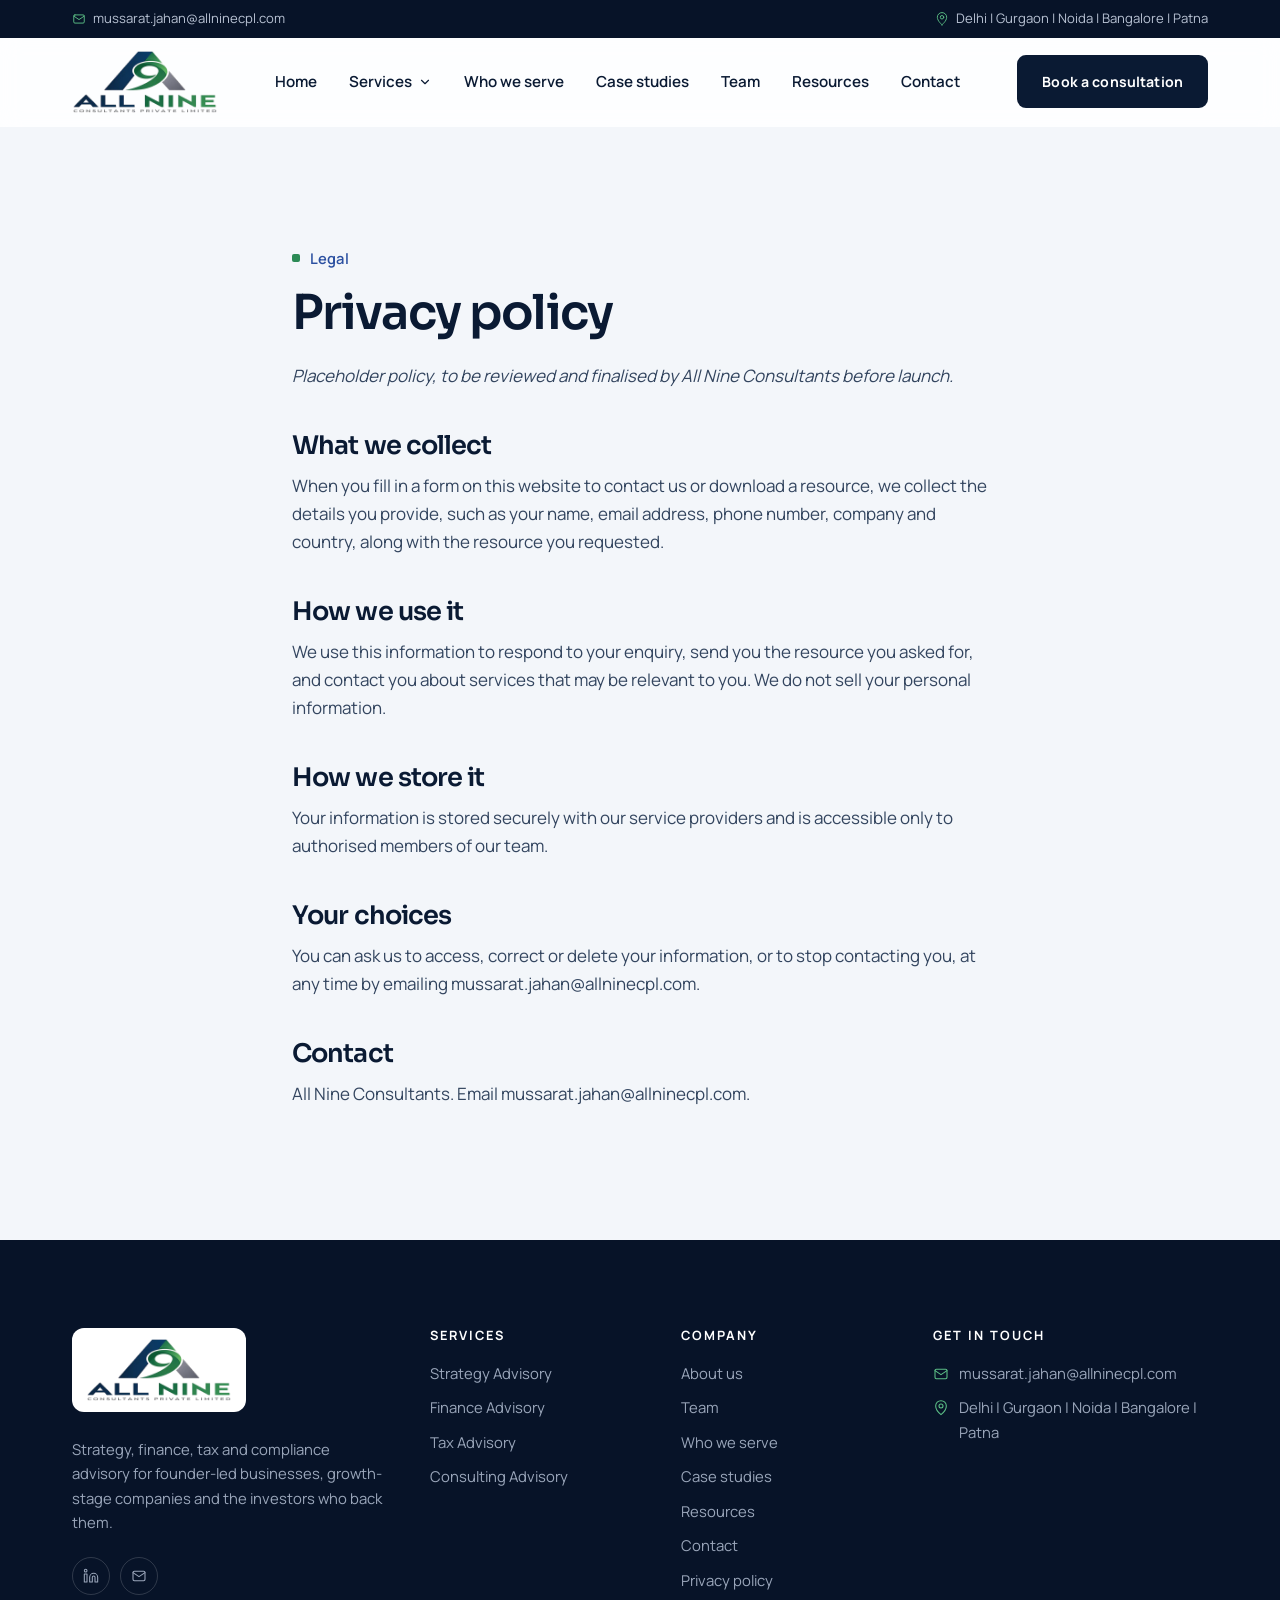
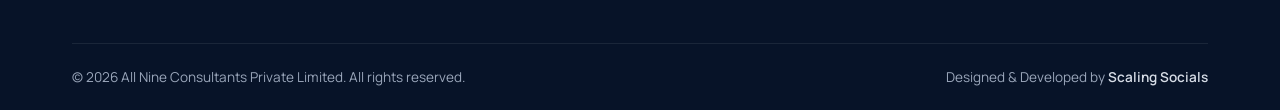
<file: privacy.html>
<!doctype html>
<html lang="en">
<head>
<meta charset="utf-8">
<meta name="viewport" content="width=device-width, initial-scale=1">
<title>Privacy Policy | All Nine Consultants</title>
<meta name="description" content="How All Nine Consultants collects and uses information submitted through this website.">
<meta property="og:title" content="Privacy Policy | All Nine Consultants">
<meta property="og:description" content="How All Nine Consultants collects and uses information submitted through this website.">
<meta property="og:type" content="website">
<meta name="theme-color" content="#0a1a33">
<link rel="icon" href="assets/img/favicon.png" type="image/png">
<link rel="apple-touch-icon" href="assets/img/favicon.png">
<link rel="preconnect" href="https://fonts.googleapis.com">
<link rel="preconnect" href="https://fonts.gstatic.com" crossorigin>
<link href="https://fonts.googleapis.com/css2?family=Sora:wght@300;400;500;600;700&family=Manrope:wght@400;500;600;700&display=swap" rel="stylesheet">
<link rel="stylesheet" href="assets/css/style.css?v=7">
</head>
<body>
<a class="skip-link" href="#main">Skip to content</a>
<div class="topbar">
  <div class="container">
    <div class="topbar__links">
      <a href="mailto:mussarat.jahan@allninecpl.com"><svg viewBox="0 0 24 24" fill="none" stroke="currentColor" stroke-width="1.6" stroke-linecap="round" stroke-linejoin="round" aria-hidden="true"><rect x="3" y="5" width="18" height="14" rx="2"/><path d="m3 7 9 6 9-6"/></svg> mussarat.jahan@allninecpl.com</a>
    </div>
    <div class="topbar__links topbar__right">
      <span><svg viewBox="0 0 24 24" fill="none" stroke="currentColor" stroke-width="1.6" stroke-linecap="round" stroke-linejoin="round" aria-hidden="true"><path d="M12 22s-8-6.5-8-13a8 8 0 0 1 16 0c0 6.5-8 13-8 13z"/><circle cx="12" cy="9" r="3"/></svg> Delhi | Gurgaon | Noida | Bangalore | Patna</span>
    </div>
  </div>
</div>
<header class="site-header">
  <div class="container">
    <nav class="nav" aria-label="Main">
      <a class="brand brand--logo" href="index.html" aria-label="All Nine Consultants home"><img src="assets/img/logo.png" alt="All Nine Consultants Private Limited" width="640" height="280"></a>
      <ul class="nav__menu" id="nav-menu">
        <li><a class="nav__link" href="index.html">Home</a></li>
        <li class="has-dropdown">
          <button class="nav__link" aria-expanded="false" aria-haspopup="true">Services <svg viewBox="0 0 24 24" fill="none" stroke="currentColor" stroke-width="2" stroke-linecap="round" stroke-linejoin="round" aria-hidden="true"><path d="m6 9 6 6 6-6"/></svg></button>
          <ul class="dropdown"><li><a href="strategy.html"><span class="dropdown__icon"><svg viewBox="0 0 24 24" fill="none" stroke="currentColor" stroke-width="1.6" stroke-linecap="round" stroke-linejoin="round" aria-hidden="true"><circle cx="12" cy="12" r="10"/><path d="m16.2 7.8-2.1 6.3-6.3 2.1 2.1-6.3z"/></svg></span><span><strong>Strategy Advisory</strong><small>Growth strategy, transformation, turnaround</small></span></a></li><li><a href="finance.html"><span class="dropdown__icon"><svg viewBox="0 0 24 24" fill="none" stroke="currentColor" stroke-width="1.6" stroke-linecap="round" stroke-linejoin="round" aria-hidden="true"><path d="M3 3v18h18"/><path d="m7 15 4-4 3 3 6-6"/></svg></span><span><strong>Finance Advisory</strong><small>CFO services, valuations, capital raising</small></span></a></li><li><a href="tax.html"><span class="dropdown__icon"><svg viewBox="0 0 24 24" fill="none" stroke="currentColor" stroke-width="1.6" stroke-linecap="round" stroke-linejoin="round" aria-hidden="true"><path d="M4 2v20l3-2 3 2 3-2 3 2 3-2 1 .7V2l-1 .7-3-2-3 2-3-2-3 2-3-2z"/><path d="M8 8h8M8 12h8M8 16h5"/></svg></span><span><strong>Tax Advisory</strong><small>Direct tax, GST, tax structuring</small></span></a></li><li><a href="consulting.html"><span class="dropdown__icon"><svg viewBox="0 0 24 24" fill="none" stroke="currentColor" stroke-width="1.6" stroke-linecap="round" stroke-linejoin="round" aria-hidden="true"><rect x="2" y="7" width="20" height="14" rx="2"/><path d="M16 7V5a2 2 0 0 0-2-2h-4a2 2 0 0 0-2 2v2M2 13h20"/></svg></span><span><strong>Consulting Advisory</strong><small>M&amp;A, due diligence, governance</small></span></a></li></ul>
        </li>
        <li><a class="nav__link" href="who-we-serve.html">Who we serve</a></li>
        <li><a class="nav__link" href="case-studies.html">Case studies</a></li>
        <li><a class="nav__link" href="team.html">Team</a></li>
        <li><a class="nav__link" href="resources.html">Resources</a></li>
        <li><a class="nav__link" href="contact.html">Contact</a></li>
        <li class="mobile-cta"><a class="btn btn--primary btn--block" href="contact.html">Book a consultation <svg viewBox="0 0 24 24" fill="none" stroke="currentColor" stroke-width="2" stroke-linecap="round" stroke-linejoin="round" aria-hidden="true"><path d="M5 12h14M13 5l7 7-7 7"/></svg></a></li>
      </ul>
      <div class="nav__cta">
        <a class="btn btn--dark btn--sm" href="contact.html">Book a consultation</a>
        <button class="nav__toggle" aria-label="Open menu" aria-expanded="false" aria-controls="nav-menu"><svg viewBox="0 0 24 24" fill="none" stroke="currentColor" stroke-width="2" stroke-linecap="round" stroke-linejoin="round" aria-hidden="true"><path d="M3 6h18M3 12h18M3 18h18"/></svg></button>
      </div>
    </nav>
  </div>
</header>
<main id="main">

<section class="section"><div class="container prose">
  <span class="eyebrow">Legal</span>
  <h1 style="font-size:clamp(2rem,4vw,3rem)">Privacy policy</h1>
  <p><em>Placeholder policy, to be reviewed and finalised by All Nine Consultants before launch.</em></p>
  <h2>What we collect</h2>
  <p>When you fill in a form on this website to contact us or download a resource, we collect the details you provide, such as your name, email address, phone number, company and country, along with the resource you requested.</p>
  <h2>How we use it</h2>
  <p>We use this information to respond to your enquiry, send you the resource you asked for, and contact you about services that may be relevant to you. We do not sell your personal information.</p>
  <h2>How we store it</h2>
  <p>Your information is stored securely with our service providers and is accessible only to authorised members of our team.</p>
  <h2>Your choices</h2>
  <p>You can ask us to access, correct or delete your information, or to stop contacting you, at any time by emailing <a href="mailto:mussarat.jahan@allninecpl.com">mussarat.jahan@allninecpl.com</a>.</p>
  <h2>Contact</h2>
  <p>All Nine Consultants. Email <a href="mailto:mussarat.jahan@allninecpl.com">mussarat.jahan@allninecpl.com</a>.</p>
</div></section>
</main>
<footer class="site-footer">
  <div class="container">
    <div class="footer-grid">
      <div>
        <a class="brand-chip" href="index.html" aria-label="All Nine Consultants home"><img src="assets/img/logo.png" alt="All Nine Consultants Private Limited" width="640" height="280" loading="lazy"></a>
        <p style="margin-top:18px">Strategy, finance, tax and compliance advisory for founder-led businesses, growth-stage companies and the investors who back them.</p>
        <div class="social">
          <a href="#" aria-label="LinkedIn"><svg viewBox="0 0 24 24" fill="none" stroke="currentColor" stroke-width="1.6" stroke-linecap="round" stroke-linejoin="round" aria-hidden="true"><path d="M16 8a6 6 0 0 1 6 6v7h-4v-7a2 2 0 0 0-4 0v7h-4v-7a6 6 0 0 1 6-6zM2 9h4v12H2z"/><circle cx="4" cy="4" r="2"/></svg></a>
          <a href="mailto:mussarat.jahan@allninecpl.com" aria-label="Email"><svg viewBox="0 0 24 24" fill="none" stroke="currentColor" stroke-width="1.6" stroke-linecap="round" stroke-linejoin="round" aria-hidden="true"><rect x="3" y="5" width="18" height="14" rx="2"/><path d="m3 7 9 6 9-6"/></svg></a>
        </div>
      </div>
      <div>
        <h4>Services</h4>
        <ul><li><a href="strategy.html">Strategy Advisory</a></li><li><a href="finance.html">Finance Advisory</a></li><li><a href="tax.html">Tax Advisory</a></li><li><a href="consulting.html">Consulting Advisory</a></li></ul>
      </div>
      <div>
        <h4>Company</h4>
        <ul>
          <li><a href="index.html#about">About us</a></li>
          <li><a href="team.html">Team</a></li>
          <li><a href="who-we-serve.html">Who we serve</a></li>
          <li><a href="case-studies.html">Case studies</a></li>
          <li><a href="resources.html">Resources</a></li>
          <li><a href="contact.html">Contact</a></li>
          <li><a href="privacy.html">Privacy policy</a></li>
        </ul>
      </div>
      <div>
        <h4>Get in touch</h4>
        <ul class="footer-contact">
          <li><svg viewBox="0 0 24 24" fill="none" stroke="currentColor" stroke-width="1.6" stroke-linecap="round" stroke-linejoin="round" aria-hidden="true"><rect x="3" y="5" width="18" height="14" rx="2"/><path d="m3 7 9 6 9-6"/></svg> <a href="mailto:mussarat.jahan@allninecpl.com">mussarat.jahan@allninecpl.com</a></li>
          <li><svg viewBox="0 0 24 24" fill="none" stroke="currentColor" stroke-width="1.6" stroke-linecap="round" stroke-linejoin="round" aria-hidden="true"><path d="M12 22s-8-6.5-8-13a8 8 0 0 1 16 0c0 6.5-8 13-8 13z"/><circle cx="12" cy="9" r="3"/></svg> <span>Delhi | Gurgaon | Noida | Bangalore | Patna</span></li>
        </ul>
      </div>
    </div>
    <div class="footer-bottom">
      <span>© <span data-year>2026</span> All Nine Consultants Private Limited. All rights reserved.</span>
      <span>Designed &amp; Developed by <a href="https://scalingsocials.com" target="_blank" rel="noopener">Scaling Socials</a></span>
    </div>
  </div>
</footer>
<div class="modal" id="dl-modal" role="dialog" aria-modal="true" aria-labelledby="dl-heading">
  <div class="modal__backdrop" data-close></div>
  <div class="modal__dialog">
    <button class="modal__close" data-close aria-label="Close"><svg viewBox="0 0 24 24" fill="none" stroke="currentColor" stroke-width="2" stroke-linecap="round" stroke-linejoin="round" aria-hidden="true"><path d="M18 6 6 18M6 6l12 12"/></svg></button>
    <div class="modal__head">
      <div class="dl-callout__icon"><svg viewBox="0 0 24 24" fill="none" stroke="currentColor" stroke-width="1.8" stroke-linecap="round" stroke-linejoin="round" aria-hidden="true"><path d="M12 3v12m0 0-5-5m5 5 5-5M4 21h16"/></svg></div>
      <div><h3 id="dl-heading">Fill the form to get the PDF</h3><p id="dl-title"></p></div>
    </div>
    <div class="modal__body">
      <form id="dl-form" name="pdf-download" method="POST" data-netlify="true" netlify-honeypot="bot-field" novalidate>
        <input type="hidden" name="form-name" value="pdf-download">
        <input type="hidden" name="resource" value="">
        <div class="form-grid">
          <div class="field"><label for="dl-name">Full name <span class="req">*</span></label><input id="dl-name" name="name" autocomplete="name" required><div class="err">Please enter your name.</div></div>
          <div class="field"><label for="dl-email">Work email <span class="req">*</span></label><input id="dl-email" name="email" type="email" autocomplete="email" required><div class="err">Please enter a valid email.</div></div>
          <div class="field"><label for="dl-phone">Phone <span class="req">*</span></label><input id="dl-phone" name="phone" type="tel" autocomplete="tel" placeholder="Include country code" required><div class="err">Please enter a valid phone number.</div></div>
          <div class="field"><label for="dl-company">Company</label><input id="dl-company" name="company" autocomplete="organization"></div>
          <div class="field full"><label for="country-sel">Country</label><select id="country-sel" name="country"><option value="">Select country</option><option>India</option><option>United Arab Emirates</option><option>Saudi Arabia</option><option>Qatar</option><option>Singapore</option><option>United Kingdom</option><option>United States</option><option>Canada</option><option>Australia</option><option>Germany</option><option>Other</option></select></div>
          <div class="field full"><label class="consent"><input type="checkbox" name="consent" required> <span>I agree to be contacted by All Nine Consultants about this guide and related services. See our <a href="privacy.html" target="_blank">privacy policy</a>.</span></label><div class="err">Please accept to continue.</div></div>
          <p class="hp" aria-hidden="true"><label>Leave empty <input name="bot-field" tabindex="-1" autocomplete="off"></label></p>
          <div class="full"><button class="btn btn--primary btn--block" type="submit"><svg viewBox="0 0 24 24" fill="none" stroke="currentColor" stroke-width="2" stroke-linecap="round" stroke-linejoin="round" aria-hidden="true"><path d="M12 3v12m0 0-5-5m5 5 5-5M4 21h16"/></svg> Get the PDF</button></div>
        </div>
        <div class="form-status" role="status"></div>
      </form>
      <div id="dl-success" class="modal__success" hidden>
        <div class="tick"><svg viewBox="0 0 24 24" fill="none" stroke="currentColor" stroke-width="2.4" stroke-linecap="round" stroke-linejoin="round" aria-hidden="true"><path d="M20 6 9 17l-5-5"/></svg></div>
        <h3>Thank you!</h3>
        <p><strong id="dl-success-title"></strong></p>
        <p class="form-note" id="dl-note">Your download should begin automatically.</p>
        <a class="btn btn--dark" id="dl-again" href="#" download><svg viewBox="0 0 24 24" fill="none" stroke="currentColor" stroke-width="2" stroke-linecap="round" stroke-linejoin="round" aria-hidden="true"><path d="M12 3v12m0 0-5-5m5 5 5-5M4 21h16"/></svg> Download again</a>
      </div>
    </div>
  </div>
</div>

<script src="assets/js/config.js?v=7"></script>
<script src="assets/js/resources.js?v=7"></script>
<script src="assets/js/main.js?v=7"></script>
</body>
</html>
</file>
<file: assets/css/style.css>
/* =========================================================
   All Nine Services — main stylesheet
   ========================================================= */
:root {
  --ink: #0a1a33;          /* midnight navy — primary */
  --ink-2: #13284d;
  --ink-soft: #33455f;
  --sapphire: #2a4fa0;     /* corporate blue accent */
  --sapphire-2: #4c74d0;
  --paper: #f3f6fa;        /* cool mist */
  --white: #ffffff;
  --line: #e2e8f0;
  --line-dark: rgba(255,255,255,.12);
  --muted: #5a6779;
  --brass: #2b8a55;        /* brand green (from logo) */
  --brass-2: #5cbf86;
  --brass-soft: #e8f5ee;
  --teal: #1d4b62;
  --ok: #1f7a4d;
  --err: #b4372f;

  --font-display: "Sora", "Segoe UI", system-ui, sans-serif;
  --font-body: "Manrope", system-ui, -apple-system, "Segoe UI", Roboto, Arial, sans-serif;

  --radius: 14px;
  --radius-sm: 8px;
  --shadow: 0 1px 2px rgba(10,26,51,.04), 0 12px 32px rgba(10,26,51,.07);
  --shadow-lg: 0 2px 6px rgba(10,26,51,.06), 0 30px 70px rgba(10,26,51,.16);
  --ease: cubic-bezier(.16,1,.3,1);
  --max: 1200px;
  --gutter: clamp(16px, 4vw, 32px);
}

*, *::before, *::after { box-sizing: border-box; }
[hidden] { display: none !important; }
html { scroll-behavior: smooth; -webkit-text-size-adjust: 100%; }
body {
  margin: 0;
  font-family: var(--font-body);
  font-size: 17px;
  line-height: 1.65;
  color: var(--ink);
  background: var(--paper);
  -webkit-font-smoothing: antialiased;
  overflow-x: hidden;
}
img { max-width: 100%; display: block; }
a { color: inherit; text-decoration: none; }
button { font: inherit; cursor: pointer; }
h1, h2, h3, h4 { font-family: var(--font-display); font-weight: 500; line-height: 1.15; margin: 0 0 .5em; letter-spacing: -.01em; }
h1 { font-size: clamp(2.3rem, 5vw, 4rem); }
h2 { font-size: clamp(1.9rem, 3.6vw, 2.9rem); }
h3 { font-size: clamp(1.25rem, 2vw, 1.5rem); }
p { margin: 0 0 1em; }
.container { width: 100%; max-width: var(--max); margin: 0 auto; padding: 0 var(--gutter); }
.section { padding: clamp(64px, 9vw, 120px) 0; }
.section--tight { padding: clamp(48px, 6vw, 80px) 0; }
.section--white { background: var(--white); }
.section--ink { background: var(--ink); color: #e9edf3; }
.section--ink h2, .section--ink h3 { color: #fff; }
.eyebrow {
  display: inline-flex; align-items: center; gap: 10px;
  font-size: .78rem; font-weight: 700; letter-spacing: .16em; text-transform: uppercase;
  color: var(--brass); margin-bottom: 18px;
}
.eyebrow::before { content: ""; width: 28px; height: 1px; background: currentColor; }
.lead { font-size: 1.15rem; color: var(--muted); max-width: 62ch; }
.section--ink .lead { color: #b8c2d3; }
.section-head { max-width: 760px; margin-bottom: clamp(36px, 5vw, 60px); }
.section-head--center { margin-left: auto; margin-right: auto; text-align: center; }
.section-head--center .eyebrow::after { content: ""; width: 28px; height: 1px; background: currentColor; }
.skip-link { position: absolute; left: -999px; top: 0; background: var(--ink); color: #fff; padding: 10px 16px; z-index: 999; }
.skip-link:focus { left: 8px; top: 8px; }
:focus-visible { outline: 2px solid var(--brass); outline-offset: 3px; }

/* ---------- Buttons ---------- */
.btn {
  display: inline-flex; align-items: center; justify-content: center; gap: 10px;
  padding: 14px 26px; border-radius: 999px; border: 1px solid transparent;
  font-weight: 700; font-size: .95rem; letter-spacing: .01em;
  transition: background .2s, color .2s, border-color .2s, transform .2s, box-shadow .2s;
  white-space: nowrap;
}
.btn svg { width: 18px; height: 18px; flex: none; }
.btn--primary { background: var(--brass); color: #fff; }
.btn--primary:hover { background: #237347; transform: translateY(-1px); box-shadow: 0 8px 20px rgba(43,138,85,.35); }
.btn--dark { background: var(--ink); color: #fff; }
.btn--dark:hover { background: var(--ink-2); transform: translateY(-1px); }
.btn--ghost { border-color: currentColor; color: var(--ink); background: transparent; }
.btn--ghost:hover { background: var(--ink); color: #fff; border-color: var(--ink); }
.section--ink .btn--ghost, .hero .btn--ghost, .page-hero .btn--ghost, .cta-band .btn--ghost { color: #fff; }
.section--ink .btn--ghost:hover, .hero .btn--ghost:hover, .page-hero .btn--ghost:hover, .cta-band .btn--ghost:hover { background: #fff; color: var(--ink); border-color: #fff; }
.btn--sm { padding: 10px 18px; font-size: .88rem; }
.btn--block { width: 100%; }
.link-arrow { display: inline-flex; align-items: center; gap: 8px; font-weight: 700; color: var(--ink); border-bottom: 1px solid var(--brass); padding-bottom: 2px; }
.link-arrow:hover { color: var(--brass); }
.link-arrow svg { width: 16px; height: 16px; transition: transform .2s; }
.link-arrow:hover svg { transform: translateX(4px); }

/* ---------- Topbar & header ---------- */
.topbar { background: var(--ink); color: #b8c2d3; font-size: .82rem; }
.topbar .container { display: flex; justify-content: space-between; align-items: center; gap: 16px; padding-top: 8px; padding-bottom: 8px; }
.topbar a:hover { color: #fff; }
.topbar__links { display: flex; gap: 22px; flex-wrap: wrap; }
.topbar__links span, .topbar__links a { display: inline-flex; align-items: center; gap: 7px; }
.topbar svg { width: 14px; height: 14px; color: var(--brass-2); }

.site-header { position: sticky; top: 0; z-index: 100; background: rgba(247,245,240,.94); backdrop-filter: saturate(1.4) blur(10px); border-bottom: 1px solid transparent; transition: border-color .2s, box-shadow .2s; }
.site-header.is-scrolled { border-bottom-color: var(--line); box-shadow: 0 6px 24px rgba(13,27,46,.06); }
.nav { display: flex; align-items: center; justify-content: space-between; height: 80px; gap: 24px; }
.brand { display: inline-flex; align-items: center; gap: 12px; }
.brand__mark { width: 40px; height: 40px; flex: none; }
.brand__text { display: flex; flex-direction: column; line-height: 1; }
.brand__name { font-family: var(--font-display); font-size: 1.45rem; font-weight: 600; letter-spacing: -.01em; }
.brand__sub { font-size: .62rem; font-weight: 700; letter-spacing: .32em; text-transform: uppercase; color: var(--brass); margin-top: 5px; }
.nav__menu { display: flex; align-items: center; gap: 4px; list-style: none; margin: 0; padding: 0; }
.nav__menu > li { position: relative; }
.nav__link { display: inline-flex; align-items: center; gap: 6px; padding: 10px 14px; font-weight: 600; font-size: .95rem; border-radius: 8px; background: none; border: 0; color: var(--ink); }
.nav__link:hover, .nav__link[aria-current="page"] { color: var(--brass); }
.nav__link svg { width: 14px; height: 14px; transition: transform .2s; }
.dropdown {
  position: absolute; top: calc(100% + 8px); left: -12px; min-width: 320px;
  background: #fff; border: 1px solid var(--line); border-radius: var(--radius); box-shadow: var(--shadow-lg);
  padding: 10px; list-style: none; margin: 0;
  opacity: 0; visibility: hidden; transform: translateY(6px); transition: .2s;
}
.has-dropdown:hover .dropdown, .has-dropdown:focus-within .dropdown, .has-dropdown.is-open .dropdown { opacity: 1; visibility: visible; transform: none; }
.has-dropdown:hover .nav__link svg, .has-dropdown.is-open .nav__link svg { transform: rotate(180deg); }
.dropdown a { display: flex; gap: 14px; padding: 12px; border-radius: 10px; }
.dropdown a:hover { background: var(--paper); }
.dropdown__icon { width: 40px; height: 40px; border-radius: 10px; background: var(--brass-soft); color: var(--brass); display: grid; place-items: center; flex: none; }
.dropdown__icon svg { width: 20px; height: 20px; }
.dropdown strong { display: block; font-size: .95rem; }
.dropdown small { display: block; color: var(--muted); font-size: .8rem; line-height: 1.4; }
.nav__cta { display: flex; align-items: center; gap: 12px; }
.nav__toggle { display: none; width: 44px; height: 44px; border-radius: 10px; border: 1px solid var(--line); background: #fff; align-items: center; justify-content: center; }
.nav__toggle svg { width: 22px; height: 22px; }

/* ---------- Image placeholder wrapper ---------- */
.ph { position: relative; overflow: hidden; background: linear-gradient(135deg, #1f3354 0%, #0d1b2e 55%, #3b3222 100%); border-radius: var(--radius); }
.ph::after { content: attr(data-label); position: absolute; left: 16px; bottom: 14px; font-size: .7rem; letter-spacing: .14em; text-transform: uppercase; color: rgba(255,255,255,.55); z-index: 0; }
.ph img { position: relative; z-index: 1; width: 100%; height: 100%; object-fit: cover; }

/* ---------- Hero (home) ---------- */
.hero { position: relative; background: var(--ink); color: #fff; overflow: hidden; }
.hero::before { content: ""; position: absolute; inset: 0; background: radial-gradient(900px 500px at 85% 20%, rgba(43,138,85,.22), transparent 60%), radial-gradient(700px 400px at 0% 100%, rgba(31,78,90,.5), transparent 60%); }
.hero .container { position: relative; display: grid; grid-template-columns: 1.05fr .95fr; gap: clamp(32px, 5vw, 72px); align-items: center; padding-top: clamp(56px, 8vw, 110px); padding-bottom: clamp(56px, 8vw, 110px); }
.hero h1 { color: #fff; }
.hero h1 em { font-style: italic; color: var(--brass-2); font-weight: 400; }
.hero p.lead { color: #c3cbd8; }
.hero__actions { display: flex; gap: 14px; flex-wrap: wrap; margin-top: 32px; }
.hero__media { position: relative; }
.hero__media .ph { aspect-ratio: 4/5; border-radius: 20px; }
.hero__badge {
  position: absolute; left: -28px; bottom: 36px; z-index: 2; background: #fff; color: var(--ink);
  border-radius: 14px; padding: 18px 20px; box-shadow: var(--shadow-lg); display: flex; gap: 14px; align-items: center; max-width: 280px;
}
.hero__badge .dot-grid { width: 42px; height: 42px; flex: none; }
.hero__badge strong { display: block; font-size: .95rem; line-height: 1.3; }
.hero__badge small { color: var(--muted); font-size: .8rem; }
.hero__points { display: flex; flex-wrap: wrap; gap: 10px 26px; margin-top: 40px; padding-top: 28px; border-top: 1px solid var(--line-dark); list-style: none; padding-left: 0; }
.hero__points li { display: inline-flex; align-items: center; gap: 8px; font-size: .9rem; color: #c3cbd8; }
.hero__points svg { width: 16px; height: 16px; color: var(--brass-2); }

/* ---------- Page hero (inner pages) ---------- */
.page-hero { position: relative; background: var(--ink); color: #fff; overflow: hidden; }
.page-hero__bg { position: absolute; inset: 0; border-radius: 0; }
.page-hero__bg img { opacity: .28; }
.page-hero::after { content: ""; position: absolute; inset: 0; background: linear-gradient(90deg, rgba(13,27,46,.96) 0%, rgba(13,27,46,.8) 50%, rgba(13,27,46,.55) 100%); }
.page-hero .container { position: relative; z-index: 2; padding-top: clamp(64px, 9vw, 120px); padding-bottom: clamp(64px, 9vw, 120px); }
.page-hero h1 { color: #fff; max-width: 18ch; }
.page-hero .lead { color: #c3cbd8; }
.page-hero .hero__actions { margin-top: 28px; }
.crumbs { display: flex; gap: 8px; font-size: .85rem; color: #9aa6ba; margin-bottom: 22px; flex-wrap: wrap; }
.crumbs a:hover { color: #fff; }

/* ---------- Strip ---------- */
.strip { background: var(--white); border-bottom: 1px solid var(--line); }
.strip .container { display: grid; grid-template-columns: repeat(4, 1fr); }
.strip__item { padding: 30px 24px; border-left: 1px solid var(--line); }
.strip__item:first-child { border-left: 0; padding-left: 0; }
.strip__item strong { display: block; font-family: var(--font-display); font-size: 1.25rem; font-weight: 500; margin-bottom: 4px; }
.strip__item span { color: var(--muted); font-size: .9rem; }

/* ---------- Service cards ---------- */
.services-grid { display: grid; grid-template-columns: repeat(3, 1fr); gap: 24px; }
.service-card { background: #fff; border: 1px solid var(--line); border-radius: 18px; overflow: hidden; display: flex; flex-direction: column; transition: transform .25s, box-shadow .25s; }
.service-card:hover { transform: translateY(-4px); box-shadow: var(--shadow-lg); }
.service-card .ph { aspect-ratio: 16/10; border-radius: 0; }
.service-card__body { padding: 28px; display: flex; flex-direction: column; flex: 1; }
.service-card__num { font-family: var(--font-display); color: var(--brass); font-size: .95rem; margin-bottom: 8px; }
.service-card ul { list-style: none; padding: 0; margin: 4px 0 24px; display: grid; gap: 8px; }
.service-card li { display: flex; gap: 10px; font-size: .93rem; color: var(--ink-soft); }
.service-card li svg { width: 16px; height: 16px; color: var(--brass); flex: none; margin-top: 5px; }
.service-card .link-arrow { margin-top: auto; align-self: flex-start; }

/* ---------- Split / About ---------- */
.split { display: grid; grid-template-columns: 1fr 1fr; gap: clamp(32px, 6vw, 88px); align-items: center; }
.split--reverse > :first-child { order: 2; }
.split .ph { aspect-ratio: 5/4; }
.pillars { display: grid; grid-template-columns: 1fr 1fr; gap: 22px 28px; margin-top: 30px; }
.pillar h4 { font-family: var(--font-body); font-size: 1rem; font-weight: 700; margin-bottom: 4px; display: flex; gap: 10px; align-items: center; }
.pillar h4 svg { width: 20px; height: 20px; color: var(--brass); }
.pillar p { color: var(--muted); font-size: .93rem; margin: 0; }

/* ---------- Process ---------- */
.process { display: grid; grid-template-columns: repeat(4, 1fr); gap: 0; counter-reset: step; border-top: 1px solid var(--line-dark); }
.process__step { padding: 32px 28px 8px 0; position: relative; }
.process__step + .process__step { padding-left: 28px; border-left: 1px solid var(--line-dark); }
.process__step::before { counter-increment: step; content: "0" counter(step); font-family: var(--font-display); font-size: 2.6rem; color: var(--brass-2); display: block; margin-bottom: 14px; line-height: 1; }
.process__step h3 { font-size: 1.25rem; }
.process__step p { color: #b8c2d3; font-size: .95rem; }
.section--white .process, .section .process--light { border-top-color: var(--line); }
.process--light .process__step + .process__step { border-left-color: var(--line); }
.process--light .process__step p { color: var(--muted); }
.process--light .process__step::before { color: var(--brass); }

/* ---------- Industries ---------- */
.chips { display: flex; flex-wrap: wrap; gap: 12px; }
.chip { display: inline-flex; align-items: center; gap: 10px; padding: 12px 18px; background: #fff; border: 1px solid var(--line); border-radius: 999px; font-weight: 600; font-size: .93rem; }
.chip svg { width: 18px; height: 18px; color: var(--brass); }

/* ---------- Global band ---------- */
.global { display: grid; grid-template-columns: 1.1fr .9fr; gap: clamp(32px, 6vw, 80px); align-items: center; }
.global .ph { aspect-ratio: 4/3; }
.feature-list { list-style: none; padding: 0; margin: 26px 0 0; display: grid; gap: 18px; }
.feature-list li { display: grid; grid-template-columns: 44px 1fr; gap: 16px; }
.feature-list .ic { width: 44px; height: 44px; border-radius: 12px; display: grid; place-items: center; background: rgba(43,138,85,.15); color: var(--brass-2); }
.section--white .feature-list .ic, .section .feature-list--light .ic { background: var(--brass-soft); color: var(--brass); }
.feature-list .ic svg { width: 22px; height: 22px; }
.feature-list strong { display: block; margin-bottom: 2px; }
.feature-list p { margin: 0; font-size: .93rem; color: #b8c2d3; }
.feature-list--light p { color: var(--muted); }

/* ---------- Resources ---------- */
.resources-grid { display: grid; grid-template-columns: repeat(3, 1fr); gap: 24px; }
.res-card { background: #fff; border: 1px solid var(--line); border-radius: 16px; display: flex; flex-direction: column; overflow: hidden; transition: transform .25s, box-shadow .25s; }
.res-card:hover { transform: translateY(-3px); box-shadow: var(--shadow); }
.res-card__cover { position: relative; aspect-ratio: 16/9; background: var(--ink); color: #fff; padding: 22px; display: flex; flex-direction: column; justify-content: space-between; overflow: hidden; }
.res-card__cover::before { content: ""; position: absolute; right: -40px; top: -40px; width: 180px; height: 180px; border-radius: 50%; border: 1px solid rgba(92,191,134,.35); box-shadow: 0 0 0 30px rgba(92,191,134,.06), 0 0 0 60px rgba(92,191,134,.04); }
.res-card__cover[data-cat="Tax"] { background: linear-gradient(135deg, #1f4e5a, #0d1b2e); }
.res-card__cover[data-cat="Consulting"] { background: linear-gradient(135deg, #16294a, #0d1b2e); }
.res-card__cover[data-cat="Strategy & Finance"] { background: linear-gradient(135deg, #3b3222, #0d1b2e); }
.res-card__tag { align-self: flex-start; font-size: .7rem; letter-spacing: .14em; text-transform: uppercase; font-weight: 700; padding: 6px 10px; border: 1px solid rgba(255,255,255,.3); border-radius: 999px; position: relative; }
.res-card__pdf { display: inline-flex; align-items: center; gap: 8px; font-size: .8rem; color: #c3cbd8; position: relative; }
.res-card__pdf svg { width: 26px; height: 26px; color: var(--brass-2); }
.res-card__body { padding: 24px; display: flex; flex-direction: column; flex: 1; }
.res-card__body h3 { font-size: 1.2rem; }
.res-card__body p { color: var(--muted); font-size: .93rem; }
.res-card__body .btn { margin-top: auto; align-self: flex-start; }
.res-filters { display: flex; gap: 10px; flex-wrap: wrap; margin-bottom: 30px; }
.res-filter { padding: 10px 18px; border-radius: 999px; border: 1px solid var(--line); background: #fff; font-weight: 600; font-size: .9rem; color: var(--ink); }
.res-filter.is-active { background: var(--ink); color: #fff; border-color: var(--ink); }
.res-empty { padding: 40px; text-align: center; color: var(--muted); border: 1px dashed var(--line); border-radius: 16px; background: #fff; grid-column: 1 / -1; }
.skeleton { background: linear-gradient(90deg, #eee 25%, #f6f6f6 50%, #eee 75%); background-size: 200% 100%; animation: sk 1.2s infinite; border-radius: 16px; min-height: 340px; }
@keyframes sk { to { background-position: -200% 0; } }

/* ---------- Service detail ---------- */
.subservices { display: grid; grid-template-columns: repeat(2, 1fr); gap: 20px; }
.subservice { background: #fff; border: 1px solid var(--line); border-radius: 16px; padding: 30px; transition: border-color .2s, box-shadow .2s; }
.subservice:hover { border-color: var(--brass); box-shadow: var(--shadow); }
.subservice__icon { width: 52px; height: 52px; border-radius: 14px; background: var(--brass-soft); color: var(--brass); display: grid; place-items: center; margin-bottom: 18px; }
.subservice__icon svg { width: 26px; height: 26px; }
.subservice p { color: var(--muted); font-size: .95rem; }
.subservice ul { margin: 0; padding: 0; list-style: none; display: grid; gap: 7px; }
.subservice li { font-size: .9rem; display: flex; gap: 10px; color: var(--ink-soft); }
.subservice li::before { content: ""; width: 6px; height: 6px; border-radius: 50%; background: var(--brass); margin-top: 10px; flex: none; }
.who-grid { display: grid; grid-template-columns: repeat(3, 1fr); gap: 20px; }
.who { padding: 26px; border-radius: 14px; background: var(--paper); border: 1px solid var(--line); }
.who strong { display: block; font-size: 1.05rem; margin-bottom: 6px; }
.who p { margin: 0; color: var(--muted); font-size: .93rem; }
.outcomes { display: grid; grid-template-columns: repeat(3, 1fr); gap: 0; border: 1px solid var(--line-dark); border-radius: 18px; overflow: hidden; }
.outcome { padding: 32px; border-left: 1px solid var(--line-dark); }
.outcome:first-child { border-left: 0; }
.outcome strong { font-family: var(--font-display); font-size: 1.5rem; font-weight: 500; color: var(--brass-2); display: block; margin-bottom: 8px; }
.outcome p { margin: 0; color: #b8c2d3; font-size: .95rem; }

/* FAQ */
.faq { max-width: 860px; margin: 0 auto; border-top: 1px solid var(--line); }
.faq details { border-bottom: 1px solid var(--line); }
.faq summary { list-style: none; cursor: pointer; padding: 24px 44px 24px 0; font-weight: 700; font-size: 1.08rem; position: relative; }
.faq summary::-webkit-details-marker { display: none; }
.faq summary::after { content: "+"; position: absolute; right: 4px; top: 50%; transform: translateY(-50%); font-size: 1.6rem; font-weight: 300; color: var(--brass); transition: transform .2s; }
.faq details[open] summary::after { transform: translateY(-50%) rotate(45deg); }
.faq details p { color: var(--muted); padding-bottom: 22px; margin: 0; max-width: 72ch; }

/* ---------- CTA band ---------- */
.cta-band { background: var(--ink); color: #fff; border-radius: 24px; padding: clamp(36px, 6vw, 72px); display: grid; grid-template-columns: 1.4fr auto; gap: 32px; align-items: center; position: relative; overflow: hidden; }
.cta-band::before { content: ""; position: absolute; right: -120px; bottom: -160px; width: 420px; height: 420px; border-radius: 50%; border: 1px solid rgba(92,191,134,.3); box-shadow: 0 0 0 50px rgba(92,191,134,.05), 0 0 0 100px rgba(92,191,134,.03); }
.cta-band h2 { color: #fff; margin-bottom: .3em; }
.cta-band p { color: #b8c2d3; margin: 0; max-width: 56ch; }
.cta-band__actions { display: flex; gap: 12px; flex-wrap: wrap; position: relative; }

/* ---------- Download callout ---------- */
.dl-callout { display: grid; grid-template-columns: auto 1fr auto; gap: 24px; align-items: center; background: var(--brass-soft); border: 1px solid #cfe6d8; border-radius: 18px; padding: 28px 32px; }
.dl-callout__icon { width: 60px; height: 60px; border-radius: 14px; background: var(--brass); color: #fff; display: grid; place-items: center; }
.dl-callout__icon svg { width: 28px; height: 28px; }
.dl-callout h3 { margin-bottom: 4px; font-size: 1.3rem; }
.dl-callout p { margin: 0; color: var(--ink-soft); font-size: .95rem; }

/* ---------- Forms ---------- */
.form-grid { display: grid; grid-template-columns: 1fr 1fr; gap: 16px 18px; }
.form-grid .full { grid-column: 1 / -1; }
.field label { display: block; font-size: .85rem; font-weight: 700; margin-bottom: 7px; }
.field label .req { color: var(--brass); }
.field input, .field select, .field textarea {
  width: 100%; padding: 13px 15px; border: 1px solid #d6d1c4; border-radius: 10px; background: #fff;
  font: inherit; font-size: .97rem; color: var(--ink); transition: border-color .2s, box-shadow .2s;
}
.field textarea { min-height: 130px; resize: vertical; }
.field input:focus, .field select:focus, .field textarea:focus { outline: none; border-color: var(--brass); box-shadow: 0 0 0 3px rgba(43,138,85,.18); }
.field.has-error input, .field.has-error select, .field.has-error textarea { border-color: var(--err); }
.field .err { display: none; color: var(--err); font-size: .8rem; margin-top: 5px; }
.field.has-error .err { display: block; }
.field label.consent, .consent { font-weight: 500; display: flex; gap: 10px; align-items: flex-start; font-size: .83rem; color: var(--muted); line-height: 1.5; }
.consent input { margin-top: 4px; accent-color: var(--brass); width: 16px; height: 16px; flex: none; }
.consent a { text-decoration: underline; }
.form-note { font-size: .8rem; color: var(--muted); margin-top: 12px; }
.form-status { margin-top: 14px; padding: 12px 14px; border-radius: 10px; font-size: .9rem; display: none; }
.form-status.is-ok { display: block; background: #e6f3ec; color: var(--ok); }
.form-status.is-err { display: block; background: #f8e7e5; color: var(--err); }
.hp { position: absolute; left: -9999px; width: 1px; height: 1px; overflow: hidden; }

/* Contact page */
.contact-wrap { display: grid; grid-template-columns: .85fr 1.15fr; gap: clamp(28px, 5vw, 64px); align-items: start; }
.contact-card { background: var(--ink); color: #dfe5ee; border-radius: 20px; padding: clamp(28px, 4vw, 44px); position: sticky; top: 110px; }
.contact-card h3 { color: #fff; }
.contact-card ul { list-style: none; padding: 0; margin: 26px 0; display: grid; gap: 22px; }
.contact-card li { display: grid; grid-template-columns: 44px 1fr; gap: 14px; }
.contact-card .ic { width: 44px; height: 44px; border-radius: 12px; display: grid; place-items: center; background: rgba(43,138,85,.16); color: var(--brass-2); }
.contact-card .ic svg { width: 20px; height: 20px; }
.contact-card small { display: block; color: #8e9bb0; font-size: .78rem; text-transform: uppercase; letter-spacing: .1em; margin-bottom: 2px; }
.contact-card a:hover { color: #fff; }
.form-card { background: #fff; border: 1px solid var(--line); border-radius: 20px; padding: clamp(24px, 4vw, 44px); box-shadow: var(--shadow); }
.map { border-radius: 20px; overflow: hidden; border: 1px solid var(--line); height: 380px; background: #e9e5db; }
.map iframe { width: 100%; height: 100%; border: 0; display: block; }

/* ---------- Modal ---------- */
.modal { position: fixed; inset: 0; z-index: 1000; display: none; align-items: center; justify-content: center; padding: 16px; }
.modal.is-open { display: flex; }
.modal__backdrop { position: absolute; inset: 0; background: rgba(13,27,46,.62); backdrop-filter: blur(4px); animation: fade .2s; }
.modal__dialog { position: relative; background: #fff; border-radius: 20px; width: 100%; max-width: 620px; max-height: calc(100vh - 32px); overflow: auto; box-shadow: var(--shadow-lg); animation: pop .25s; }
.modal__head { padding: 28px 30px 0; display: flex; gap: 16px; align-items: flex-start; }
.modal__head .dl-callout__icon { width: 52px; height: 52px; flex: none; }
.modal__head h3 { margin: 0 0 4px; font-size: 1.4rem; }
.modal__head p { margin: 0; color: var(--muted); font-size: .92rem; }
.modal__body { padding: 22px 30px 30px; }
.modal__close { position: absolute; top: 14px; right: 14px; width: 38px; height: 38px; border-radius: 50%; border: 0; background: var(--paper); display: grid; place-items: center; }
.modal__close svg { width: 18px; height: 18px; }
.modal__success { text-align: center; padding: 10px 0 4px; }
.modal__success .tick { width: 64px; height: 64px; border-radius: 50%; background: #e6f3ec; color: var(--ok); display: grid; place-items: center; margin: 0 auto 16px; }
.modal__success .tick svg { width: 30px; height: 30px; }
@keyframes fade { from { opacity: 0; } }
@keyframes pop { from { opacity: 0; transform: translateY(12px) scale(.98); } }
body.modal-open { overflow: hidden; }

/* ---------- Footer ---------- */
.site-footer { background: #0a1525; color: #9aa6ba; font-size: .93rem; }
.footer-grid { display: grid; grid-template-columns: 1.5fr 1fr 1fr 1.3fr; gap: 40px; padding: clamp(56px, 7vw, 88px) 0 48px; }
.site-footer .brand__name { color: #fff; }
.site-footer p { max-width: 36ch; }
.site-footer h4 { font-family: var(--font-body); color: #fff; font-size: .8rem; font-weight: 700; letter-spacing: .16em; text-transform: uppercase; margin-bottom: 18px; }
.site-footer ul { list-style: none; padding: 0; margin: 0; display: grid; gap: 10px; }
.site-footer a:hover { color: #fff; }
.footer-contact li { display: flex; gap: 10px; }
.footer-contact svg { width: 16px; height: 16px; color: var(--brass-2); flex: none; margin-top: 5px; }
.social { display: flex; gap: 10px; margin-top: 22px; }
.social a { width: 38px; height: 38px; border-radius: 50%; border: 1px solid rgba(255,255,255,.16); display: grid; place-items: center; }
.social a:hover { background: var(--brass); border-color: var(--brass); }
.social svg { width: 16px; height: 16px; }
.footer-bottom { border-top: 1px solid rgba(255,255,255,.08); padding: 22px 0; display: flex; justify-content: space-between; gap: 16px; flex-wrap: wrap; font-size: .85rem; }
.footer-bottom a { color: #d6dce6; font-weight: 600; }
.footer-bottom a:hover { color: var(--brass-2); }

/* ---------- Reveal ---------- */
.reveal { opacity: 0; transform: translateY(18px); transition: opacity .7s ease, transform .7s ease; }
.reveal.is-in { opacity: 1; transform: none; }
@media (prefers-reduced-motion: reduce) { .reveal { opacity: 1; transform: none; transition: none; } html { scroll-behavior: auto; } }

/* ---------- Legal ---------- */
.prose { max-width: 760px; }
.prose h2 { font-size: 1.6rem; margin-top: 1.6em; }
.prose p, .prose li { color: var(--ink-soft); }

/* ---------- Responsive ---------- */
@media (max-width: 1080px) {
  .services-grid, .resources-grid { grid-template-columns: repeat(2, 1fr); }
  .footer-grid { grid-template-columns: 1fr 1fr; }
  .process { grid-template-columns: 1fr 1fr; }
  .process__step:nth-child(3) { padding-left: 0; border-left: 0; }
  .who-grid { grid-template-columns: 1fr 1fr; }
}
@media (max-width: 920px) {
  .nav__toggle { display: inline-flex; }
  .nav__cta .btn { display: none; }
  .nav__menu {
    position: fixed; inset: 80px 0 auto 0; flex-direction: column; align-items: stretch; gap: 0;
    background: var(--paper); border-bottom: 1px solid var(--line); padding: 10px var(--gutter) 24px;
    max-height: calc(100vh - 80px); overflow: auto; box-shadow: var(--shadow-lg);
    transform: translateY(-10px); opacity: 0; visibility: hidden; transition: .2s;
  }
  .nav.is-open .nav__menu { transform: none; opacity: 1; visibility: visible; }
  .nav__menu > li { border-bottom: 1px solid var(--line); }
  .nav__link { width: 100%; justify-content: space-between; padding: 16px 4px; font-size: 1.05rem; }
  .dropdown { position: static; opacity: 1; visibility: visible; transform: none; box-shadow: none; border: 0; min-width: 0; padding: 0 0 12px; display: none; background: transparent; }
  .has-dropdown.is-open .dropdown { display: block; }
  .has-dropdown:hover .dropdown { opacity: 1; }
  .nav__menu .mobile-cta { display: block; border: 0; padding-top: 18px; }
  .hero .container, .split, .global, .contact-wrap { grid-template-columns: 1fr; }
  .split--reverse > :first-child { order: 0; }
  .hero__media { max-width: 520px; }
  .hero__media .ph { aspect-ratio: 4/3; }
  .hero__badge { left: 16px; bottom: -22px; }
  .strip .container { grid-template-columns: 1fr 1fr; }
  .strip__item:nth-child(3) { border-left: 0; padding-left: 0; }
  .strip__item { border-top: 1px solid var(--line); }
  .strip__item:nth-child(-n+2) { border-top: 0; }
  .outcomes { grid-template-columns: 1fr; }
  .outcome { border-left: 0; border-top: 1px solid var(--line-dark); }
  .outcome:first-child { border-top: 0; }
  .cta-band { grid-template-columns: 1fr; }
  .contact-card { position: static; }
  .dl-callout { grid-template-columns: auto 1fr; }
  .dl-callout .btn { grid-column: 1 / -1; justify-self: start; }
}
@media (min-width: 921px) { .nav__menu .mobile-cta { display: none; } }
@media (max-width: 640px) {
  body { font-size: 16px; }
  .topbar .container { justify-content: center; }
  .topbar__right { display: none; }
  .services-grid, .resources-grid, .subservices, .who-grid, .pillars, .form-grid { grid-template-columns: 1fr; }
  .footer-grid { grid-template-columns: 1fr; gap: 32px; }
  .process { grid-template-columns: 1fr; }
  .process__step, .process__step + .process__step { padding: 26px 0 6px; border-left: 0; border-top: 1px solid var(--line-dark); }
  .process--light .process__step { border-top-color: var(--line); }
  .process__step:first-child { border-top: 0; }
  .strip .container { grid-template-columns: 1fr; }
  .strip__item, .strip__item:nth-child(3) { border-left: 0; padding: 20px 0; border-top: 1px solid var(--line); }
  .strip__item:nth-child(2) { border-top: 1px solid var(--line); }
  .strip__item:first-child { border-top: 0; }
  .hero__actions .btn { flex: 1 1 100%; }
  .brand__name { font-size: 1.25rem; }
  .modal__head, .modal__body { padding-left: 20px; padding-right: 20px; }
  .dl-callout { grid-template-columns: 1fr; padding: 24px; }
}


/* =========================================================
   v2 — premium corporate layer (type, colour, motion)
   ========================================================= */
body { color: #1b2a40; }
h1, h2, h3, h4 { font-weight: 600; letter-spacing: -.035em; color: var(--ink); }
h1 { font-size: clamp(2.4rem, 5.2vw, 4.3rem); line-height: 1.04; font-weight: 600; }
h2 { font-size: clamp(1.9rem, 3.4vw, 2.85rem); line-height: 1.1; }
h3 { font-size: clamp(1.15rem, 1.6vw, 1.35rem); letter-spacing: -.02em; line-height: 1.25; }
.lead { font-size: 1.12rem; line-height: 1.7; }
.section--ink { background: var(--ink); }

/* eyebrow: sentence case, quiet gold marker */
.eyebrow { text-transform: none; letter-spacing: .01em; font-size: .92rem; font-weight: 600; color: var(--sapphire); gap: 10px; }
.eyebrow::before { width: 8px; height: 8px; border-radius: 2px; background: var(--brass); }
.section-head--center .eyebrow::after { display: none; }
.section--ink .eyebrow, .hero .eyebrow, .page-hero .eyebrow, .cta-band .eyebrow { color: var(--brass-2); }

/* brand */
.brand__name { font-family: var(--font-display); font-weight: 600; letter-spacing: -.03em; }
.brand__sub { letter-spacing: .3em; color: var(--brass); }

/* buttons */
.btn { border-radius: 10px; padding: 14px 24px; font-weight: 700; position: relative; overflow: hidden; transition: background .35s var(--ease), color .35s var(--ease), border-color .35s var(--ease), transform .35s var(--ease), box-shadow .35s var(--ease); }
.btn svg { transition: transform .35s var(--ease); }
.btn:hover svg { transform: translateX(4px); }
.btn--primary { background: var(--brass); color: #fff; }
.btn--primary:hover { background: var(--brass-2); box-shadow: 0 10px 26px rgba(43,138,85,.35); }
.btn--dark { background: var(--ink); }
.btn--dark:hover { background: var(--sapphire); box-shadow: 0 10px 26px rgba(42,79,160,.3); }
.btn--sm { border-radius: 9px; }
.link-arrow { border-bottom: 0; background: linear-gradient(var(--brass), var(--brass)) 0 100% / 100% 1px no-repeat; transition: background-size .4s var(--ease), color .3s; }
.link-arrow:hover { color: var(--sapphire); background-size: 0 1px; background-position: 100% 100%; }

/* header */
.site-header { background: rgba(255,255,255,.86); transition: background .3s, box-shadow .3s, border-color .3s; }
.nav { transition: height .35s var(--ease); }
.site-header.is-scrolled .nav { height: 68px; }
.nav__link { position: relative; }
.nav__menu > li > a.nav__link::after { content: ""; position: absolute; left: 14px; right: 14px; bottom: 4px; height: 2px; border-radius: 2px; background: var(--brass); transform: scaleX(0); transform-origin: right; transition: transform .4s var(--ease); }
.nav__menu > li > a.nav__link:hover::after, .nav__menu > li > a.nav__link[aria-current="page"]::after { transform: scaleX(1); transform-origin: left; }
.nav__link:hover, .nav__link[aria-current="page"] { color: var(--ink); }
.dropdown { border-radius: 14px; }
.dropdown__icon { background: #eaf0fb; color: var(--sapphire); }
.topbar { background: #071328; }

/* ---------- Hero ---------- */
.hero { background: radial-gradient(1200px 600px at 100% 0%, #18346a 0%, rgba(24,52,106,0) 60%), linear-gradient(180deg, #0a1a33, #081529); }
.hero::before {
  background-image: linear-gradient(rgba(255,255,255,.045) 1px, transparent 1px), linear-gradient(90deg, rgba(255,255,255,.045) 1px, transparent 1px);
  background-size: 64px 64px;
  -webkit-mask-image: radial-gradient(900px 500px at 70% 30%, #000 20%, transparent 75%);
          mask-image: radial-gradient(900px 500px at 70% 30%, #000 20%, transparent 75%);
}
.hero::after { content: ""; position: absolute; width: 520px; height: 520px; right: -120px; top: -160px; border-radius: 50%; background: radial-gradient(circle, rgba(76,116,208,.35), transparent 65%); animation: glow 14s ease-in-out infinite alternate; pointer-events: none; }
@keyframes glow { to { transform: translate(-160px, 120px) scale(1.15); } }
.hero h1 { color: #fff; }
.hero__title .line { display: block; overflow: hidden; padding-bottom: .06em; }
.hero__title .line > span { display: inline-block; transform: translateY(105%); animation: lineUp 1.1s var(--ease) forwards; }
.hero__title .line:nth-child(1) > span { animation-delay: .15s; }
.hero__title .line:nth-child(2) > span { animation-delay: .27s; }
.hero__title .line:nth-child(3) > span { animation-delay: .39s; }
.hero__title .line:nth-child(4) > span { animation-delay: .51s; color: var(--brass-2); }
.hero__title { font-size: clamp(2.3rem, 4.3vw, 3.6rem); line-height: 1.06; }
@keyframes lineUp { to { transform: none; } }
.hero-in { opacity: 0; transform: translateY(16px); animation: fadeUp .9s var(--ease) forwards; animation-delay: var(--d, 0s); }
@keyframes fadeUp { to { opacity: 1; transform: none; } }
.hero__media .ph { border-radius: 18px; clip-path: inset(100% 0 0 0 round 18px); animation: unveil 1.4s var(--ease) .35s forwards; box-shadow: 0 40px 80px rgba(0,0,0,.35); }
.hero__media .ph img { transform: scale(1.18); animation: settle 2.2s var(--ease) .35s forwards; }
@keyframes unveil { to { clip-path: inset(0 0 0 0 round 18px); } }
@keyframes settle { to { transform: scale(1.02); } }
.hero__badge { opacity: 0; transform: translateY(20px); animation: fadeUp .9s var(--ease) 1.25s forwards; border-radius: 14px; }
.hero__points li { color: #b9c4d6; }

/* signature: the nine-dot matrix */
.nine { position: absolute; z-index: 0; top: -44px; right: -44px; display: grid; grid-template-columns: repeat(3, 14px); gap: 18px; }
.nine span { width: 14px; height: 14px; border-radius: 50%; background: rgba(255,255,255,.16); animation: dot 4.5s ease-in-out infinite; animation-delay: calc(var(--i) * .18s + 1.4s); }
.nine span:last-child { background: var(--brass-2); animation-name: dotGold; }
@keyframes dot { 0%, 100% { background: rgba(255,255,255,.16); transform: scale(1); } 12% { background: rgba(255,255,255,.85); transform: scale(1.25); } 30% { background: rgba(255,255,255,.16); transform: scale(1); } }
@keyframes dotGold { 0%, 100% { transform: scale(1); box-shadow: 0 0 0 0 rgba(92,191,134,.0); } 12% { transform: scale(1.35); box-shadow: 0 0 0 10px rgba(92,191,134,.18); } 30% { transform: scale(1); } }
.hero__media .ph, .hero__badge { position: relative; z-index: 1; }
.hero__badge { position: absolute; z-index: 2; }

/* page hero (inner) */
.page-hero::after { background: linear-gradient(100deg, rgba(10,26,51,.97) 0%, rgba(10,26,51,.86) 45%, rgba(19,40,77,.6) 100%); }
.page-hero h1 { color: #fff; }
.page-hero .container > * { opacity: 0; transform: translateY(18px); animation: fadeUp 1s var(--ease) forwards; }
.page-hero .container > *:nth-child(2) { animation-delay: .08s; }
.page-hero .container > *:nth-child(3) { animation-delay: .16s; }
.page-hero .container > *:nth-child(4) { animation-delay: .26s; }
.page-hero .container > *:nth-child(5) { animation-delay: .36s; }
.page-hero__bg img { opacity: .4; animation: kenburns 18s ease-out forwards; }
@keyframes kenburns { from { transform: scale(1.12); } to { transform: scale(1); } }

/* strip */
.strip__item strong { font-family: var(--font-display); font-weight: 600; letter-spacing: -.02em; font-size: 1.12rem; }

/* cards */
.service-card { border-radius: 16px; border-color: var(--line); transition: transform .5s var(--ease), box-shadow .5s var(--ease), border-color .5s; }
.service-card:hover { transform: translateY(-6px); border-color: #cfd9ea; }
.service-card .ph img { transition: transform 1.2s var(--ease); }
.service-card:hover .ph img { transform: scale(1.06); }
.service-card h3 { font-size: 1.4rem; }
.service-card li svg { color: var(--sapphire); }
.subservice { border-radius: 16px; position: relative; overflow: hidden; transition: border-color .4s, box-shadow .5s var(--ease), transform .5s var(--ease); }
.subservice::before { content: ""; position: absolute; left: 0; top: 0; height: 3px; width: 100%; background: linear-gradient(90deg, var(--sapphire), var(--brass)); transform: scaleX(0); transform-origin: left; transition: transform .6s var(--ease); }
.subservice:hover { border-color: #cfd9ea; transform: translateY(-4px); }
.subservice:hover::before { transform: scaleX(1); }
.subservice__icon, .feature-list--light .ic, .section .feature-list--light .ic { background: #eaf0fb; color: var(--sapphire); }
.subservice li::before { background: var(--sapphire); }
.pillar h4 svg { color: var(--sapphire); }
.chip svg { color: var(--sapphire); }
.who { background: #f7f9fc; }

/* process: line draws as you scroll */
.process { position: relative; border-top-color: transparent; }
.process::before { content: ""; position: absolute; left: 0; top: -1px; height: 2px; width: 100%; background: linear-gradient(90deg, var(--brass-2), var(--sapphire-2)); transform: scaleX(var(--p, 0)); transform-origin: left; }
.process::after { content: ""; position: absolute; left: 0; top: -1px; height: 1px; width: 100%; background: var(--line-dark); z-index: -1; }
.process__step::before { font-family: var(--font-display); font-weight: 300; color: var(--brass-2); letter-spacing: -.04em; }
.process__step h3 { color: #fff; }

/* outcomes */
.outcome strong { font-family: var(--font-display); font-weight: 600; letter-spacing: -.03em; font-size: 1.35rem; color: #fff; }
.outcomes { background: linear-gradient(180deg, rgba(255,255,255,.03), rgba(255,255,255,0)); }

/* marquee */
.marquee { overflow: hidden; -webkit-mask-image: linear-gradient(90deg, transparent, #000 10%, #000 90%, transparent); mask-image: linear-gradient(90deg, transparent, #000 10%, #000 90%, transparent); }
.marquee__track { display: flex; gap: 14px; width: max-content; animation: marquee 40s linear infinite; }
.marquee:hover .marquee__track { animation-play-state: paused; }
@keyframes marquee { to { transform: translateX(calc(-50% - 7px)); } }
.chip { white-space: nowrap; padding: 14px 22px; background: #fff; }

/* resources */
.res-card { border-radius: 16px; transition: transform .5s var(--ease), box-shadow .5s var(--ease); }
.res-card:hover { transform: translateY(-5px); box-shadow: var(--shadow-lg); }
.res-card__cover { background: linear-gradient(140deg, #13284d, #0a1a33); }
.res-card__cover[data-cat="Tax"] { background: linear-gradient(140deg, #1d4b62, #0a1a33); }
.res-card__cover[data-cat="Consulting"] { background: linear-gradient(140deg, #2a4fa0, #0a1a33); }
.res-card__cover[data-cat="Strategy & Finance"] { background: linear-gradient(140deg, #4a3d22, #0a1a33); }
.res-card__cover::before { transition: transform 1s var(--ease); }
.res-card:hover .res-card__cover::before { transform: scale(1.25) rotate(8deg); }
.res-filter { border-radius: 9px; transition: all .3s var(--ease); }
.res-filter.is-active { background: var(--ink); }

/* cta, callouts */
.cta-band { background: radial-gradient(800px 400px at 100% 100%, #1d3a75, transparent 60%), var(--ink); border-radius: 20px; }
.cta-band h2 { color: #fff; }
.dl-callout { background: linear-gradient(100deg, #e8f5ee, #eef3fb); border-color: #d6e9dd; border-radius: 16px; }
.dl-callout__icon { background: var(--ink); color: var(--brass-2); }
.faq summary { font-family: var(--font-display); font-weight: 500; letter-spacing: -.015em; }
.faq summary::after { color: var(--sapphire); }
.contact-card { background: radial-gradient(500px 300px at 100% 0%, #1d3a75, transparent 60%), var(--ink); }
.contact-card h3 { color: #fff; }
.field input:focus, .field select:focus, .field textarea:focus { border-color: var(--sapphire); box-shadow: 0 0 0 3px rgba(42,79,160,.15); }
.field input, .field select, .field textarea { border-color: #d5dde8; }
.site-footer { background: #071328; }
.modal__dialog { border-radius: 18px; }

/* scroll reveal with stagger */
.reveal { opacity: 0; transform: translateY(28px); transition: opacity 1s var(--ease), transform 1s var(--ease); transition-delay: var(--stagger, 0s); }
.reveal.is-in { opacity: 1; transform: none; }

@media (max-width: 920px) {
  .nine { right: 8px; top: -26px; grid-template-columns: repeat(3, 10px); gap: 12px; }
  .nine span { width: 10px; height: 10px; }
  .site-header.is-scrolled .nav { height: 80px; }
}
@media (prefers-reduced-motion: reduce) {
  *, *::before, *::after { animation-duration: .001s !important; animation-delay: 0s !important; animation-iteration-count: 1 !important; transition-duration: .001s !important; }
  .marquee__track { animation: none !important; flex-wrap: wrap; width: auto; justify-content: center; }
  .marquee { -webkit-mask-image: none; mask-image: none; }
  .process::before { transform: none; }
}

/* =========================================================
   v3 — components for client content
   ========================================================= */
/* who we serve cards */
.aud-grid { display: grid; grid-template-columns: repeat(6, 1fr); gap: 20px; }
.aud { grid-column: span 2; background: #fff; border: 1px solid var(--line); border-radius: 16px; padding: 28px; display: flex; flex-direction: column; transition: transform .5s var(--ease), box-shadow .5s var(--ease), border-color .4s; }
.aud:nth-child(4), .aud:nth-child(5) { grid-column: span 3; }
.aud:hover { transform: translateY(-5px); box-shadow: var(--shadow-lg); border-color: #cfd9ea; }
.aud__icon { width: 48px; height: 48px; border-radius: 12px; display: grid; place-items: center; background: #eaf0fb; color: var(--sapphire); margin-bottom: 18px; flex: none; }
.aud__icon svg { width: 24px; height: 24px; }
.aud__icon--lg { width: 60px; height: 60px; border-radius: 16px; margin: 0; }
.aud__icon--lg svg { width: 28px; height: 28px; }
.aud p { color: var(--muted); font-size: .95rem; }
.aud__more { margin-top: auto; display: inline-flex; gap: 8px; align-items: center; font-weight: 700; font-size: .9rem; color: var(--ink); }
.aud__more svg { width: 16px; height: 16px; transition: transform .35s var(--ease); }
.aud:hover .aud__more { color: var(--sapphire); }
.aud:hover .aud__more svg { transform: translateX(4px); }

/* case band + stats */
.case-band { background: radial-gradient(900px 500px at 0% 100%, #16336b, transparent 60%), var(--ink); }
.case-band__head { display: grid; grid-template-columns: 1.2fr 1fr; gap: 48px; align-items: end; margin-bottom: 48px; }
.case-band__head h2 { margin: 0; }
.case-band__head .lead { margin: 0; }
.stats-row { display: grid; grid-template-columns: repeat(4, 1fr); border-top: 1px solid var(--line-dark); }
.stat-big { padding: 28px 24px 4px 0; }
.stat-big + .stat-big { padding-left: 24px; border-left: 1px solid var(--line-dark); }
.stat-big strong { display: block; font-family: var(--font-display); font-weight: 500; font-size: clamp(2rem, 3.6vw, 3rem); letter-spacing: -.04em; color: var(--brass-2); line-height: 1.1; }
.stat-big span { color: #b9c4d6; font-size: .95rem; }

/* engagement models */
.models { display: grid; grid-template-columns: repeat(3, 1fr); gap: 20px; }
.model { position: relative; padding: 30px; border-radius: 16px; background: linear-gradient(180deg, #fff, #f7f9fc); border: 1px solid var(--line); overflow: hidden; }
.model__n { font-family: var(--font-display); font-weight: 300; font-size: 3.4rem; line-height: 1; letter-spacing: -.05em; color: #dfe6f2; position: absolute; right: 22px; top: 16px; }
.model h3 { margin-top: 36px; }
.model p { color: var(--muted); margin: 0; font-size: .95rem; }
.section--white .model { background: linear-gradient(180deg, #f7f9fc, #fff); }

/* leader */
.leader { display: flex; align-items: center; gap: 14px; margin-top: 30px; padding-top: 24px; border-top: 1px solid var(--line); }
.leader__mono { width: 52px; height: 52px; border-radius: 50%; display: grid; place-items: center; background: var(--ink); color: var(--brass-2); font-family: var(--font-display); font-weight: 600; letter-spacing: -.02em; }
.leader strong { display: block; font-family: var(--font-display); font-weight: 600; letter-spacing: -.02em; }
.leader span { color: var(--muted); font-size: .9rem; }

/* startup lifecycle stages */
.stages { display: grid; grid-template-columns: 300px 1fr; gap: 28px; align-items: start; }
.stage-tabs { display: grid; gap: 6px; position: relative; }
.stage-tab { display: flex; align-items: center; gap: 14px; text-align: left; padding: 14px 16px; border-radius: 12px; border: 1px solid transparent; background: transparent; color: var(--muted); font-weight: 600; font-size: .98rem; transition: background .35s var(--ease), color .35s, border-color .35s; }
.stage-tab span { font-family: var(--font-display); font-size: .85rem; color: #9aa7bb; width: 26px; }
.stage-tab:hover { color: var(--ink); background: #f3f6fa; }
.stage-tab.is-active { background: var(--ink); color: #fff; }
.stage-tab.is-active span { color: var(--brass-2); }
.stage-panels { background: #f7f9fc; border: 1px solid var(--line); border-radius: 18px; padding: clamp(24px, 3.5vw, 40px); min-height: 100%; }
.stage-panel.is-active { animation: panelIn .6s var(--ease); }
@keyframes panelIn { from { opacity: 0; transform: translateY(10px); } }
.stage-outcome { font-family: var(--font-display); font-size: clamp(1.4rem, 2.4vw, 1.9rem); font-weight: 500; letter-spacing: -.03em; line-height: 1.2; color: var(--ink); margin-bottom: 26px; }
.stage-cols { display: grid; grid-template-columns: 1fr 1fr; gap: 24px; }
.stage-cols h4 { font-family: var(--font-body); font-size: .95rem; font-weight: 700; display: flex; gap: 10px; align-items: center; margin-bottom: 8px; }
.stage-cols h4 svg { width: 20px; height: 20px; color: var(--sapphire); }
.stage-cols p { color: var(--ink-soft); margin: 0; }
.stage-note { margin-top: 28px; font-family: var(--font-display); font-weight: 500; letter-spacing: -.02em; font-size: 1.15rem; color: var(--sapphire); }

/* who we serve page */
.jump { position: sticky; top: 68px; z-index: 50; background: rgba(255,255,255,.92); backdrop-filter: blur(8px); border-bottom: 1px solid var(--line); }
.jump .container { display: flex; gap: 6px; overflow-x: auto; padding-top: 10px; padding-bottom: 10px; scrollbar-width: none; }
.jump a { white-space: nowrap; padding: 8px 14px; border-radius: 8px; font-weight: 600; font-size: .88rem; color: var(--muted); }
.jump a:hover { background: #eef2f8; color: var(--ink); }
[id] { scroll-margin-top: 140px; }
.aud-head { display: flex; gap: 22px; align-items: flex-start; margin-bottom: 40px; max-width: 860px; }
.aud-head h2 { margin-bottom: 10px; }
.aud-head .lead { margin: 0; }
.tiles { display: grid; gap: 18px; }
.tiles--3 { grid-template-columns: repeat(3, 1fr); }
.tiles--2 { grid-template-columns: repeat(2, 1fr); }
.tile { background: #fff; border: 1px solid var(--line); border-radius: 14px; padding: 26px; transition: border-color .4s, transform .5s var(--ease); }
.section--white .tile { background: #f7f9fc; }
.tile:hover { border-color: #cfd9ea; transform: translateY(-3px); }
.tile h3 { font-size: 1.1rem; margin-bottom: 8px; }
.tile p { color: var(--muted); font-size: .94rem; margin: 0; }
.tile p strong { color: var(--ink); }
.ticks { list-style: none; padding: 0; margin: 6px 0 0; display: grid; gap: 9px; }
.ticks li { display: flex; gap: 10px; font-size: .94rem; color: var(--ink-soft); }
.ticks svg { width: 16px; height: 16px; color: var(--sapphire); flex: none; margin-top: 5px; }
.sub-h { font-size: 1.25rem; margin: 44px 0 18px; }
.callout { border-left: 3px solid var(--brass); background: var(--brass-soft); padding: 20px 24px; border-radius: 0 12px 12px 0; margin-bottom: 26px; max-width: 900px; }
.callout p { margin: 0; color: var(--ink-soft); }
.block-cta { margin-top: 28px; display: flex; gap: 18px; align-items: center; flex-wrap: wrap; }
.block-cta p { margin: 0; color: var(--muted); max-width: 60ch; }

/* case study page */
.snapshot { background: #fff; border-bottom: 1px solid var(--line); }
.snapshot .container { display: grid; grid-template-columns: repeat(4, 1fr); }
.snapshot .container > div { padding: 24px 24px 24px 0; }
.snapshot .container > div + div { padding-left: 24px; border-left: 1px solid var(--line); }
.snapshot small { display: block; color: var(--muted); font-size: .82rem; }
.snapshot strong { font-family: var(--font-display); font-weight: 600; letter-spacing: -.02em; font-size: 1.1rem; }
.case-grid { display: grid; grid-template-columns: 1fr 1fr; gap: clamp(32px, 5vw, 72px); align-items: start; }
.pain { list-style: none; padding: 0; margin: 0; display: grid; gap: 14px; }
.pain li { padding: 18px 20px 18px 50px; background: #f7f9fc; border: 1px solid var(--line); border-radius: 12px; position: relative; color: var(--ink-soft); }
.pain li::before { content: ""; position: absolute; left: 20px; top: 24px; width: 12px; height: 12px; border-radius: 3px; background: var(--err); opacity: .75; }
.results { list-style: none; padding: 0; margin: 40px 0 0; display: grid; grid-template-columns: 1fr 1fr; gap: 18px 40px; }
.results li { color: #b9c4d6; padding-left: 18px; border-left: 2px solid var(--brass); }
.results strong { display: block; color: #fff; font-family: var(--font-display); font-weight: 600; letter-spacing: -.02em; margin-bottom: 4px; }
.narrow { max-width: 820px; }
.fine { font-size: .85rem; color: var(--muted); margin-top: 18px; }

@media (max-width: 1080px) {
  .aud-grid { grid-template-columns: 1fr 1fr; }
  .aud, .aud:nth-child(4), .aud:nth-child(5) { grid-column: span 1; }
  .tiles--3 { grid-template-columns: 1fr 1fr; }
}
@media (max-width: 920px) {
  .case-band__head, .case-grid, .stages { grid-template-columns: 1fr; }
  .stats-row { grid-template-columns: 1fr 1fr; }
  .stat-big:nth-child(3) { padding-left: 0; border-left: 0; }
  .stat-big:nth-child(n+3) { border-top: 1px solid var(--line-dark); }
  .models { grid-template-columns: 1fr; }
  .stage-tabs { grid-auto-flow: column; grid-auto-columns: max-content; overflow-x: auto; padding-bottom: 4px; }
  .snapshot .container { grid-template-columns: 1fr 1fr; }
  .snapshot .container > div:nth-child(3) { padding-left: 0; border-left: 0; }
  .results { grid-template-columns: 1fr; }
  .jump { top: 80px; }
}
@media (max-width: 640px) {
  .aud-grid, .tiles--3, .tiles--2, .stage-cols { grid-template-columns: 1fr; }
  .stats-row { grid-template-columns: 1fr 1fr; }
  .stat-big { padding-right: 10px; }
  .stat-big + .stat-big { padding-left: 14px; }
  .aud-head { flex-direction: column; gap: 14px; }
  .process--light[style] { grid-template-columns: 1fr !important; }
}
.process--light .process__step h3 { color: var(--ink); }
.process--light::after { background: var(--line); }


/* =========================================================
   v4 — All Nine Consultants rebrand (Nov 2026)
   ========================================================= */
.brand--logo img { height: 58px; width: auto; display: block; transition: height .35s var(--ease); }
.site-header.is-scrolled .brand--logo img { height: 50px; }
.brand-chip { display: inline-block; background: #fff; border-radius: 12px; padding: 10px 14px; }
.brand-chip img { height: 64px; width: auto; display: block; }
.topbar__right span { display: inline-flex; align-items: center; gap: 7px; }

/* hero */
.hero__sub { color: #9fb0c8; font-size: 1rem; line-height: 1.7; max-width: 60ch; margin: -6px 0 0; }
.hero__tagline { margin: 34px 0 0; padding-top: 22px; border-top: 1px solid var(--line-dark); font-family: var(--font-display); font-weight: 500; letter-spacing: -.01em; font-size: 1.05rem; color: var(--brass-2); }
.hero__badge { max-width: 320px; align-items: center; }
.hero__badge-mark { width: 44px; height: 44px; flex: none; object-fit: contain; }
.hero__badge strong { font-size: .92rem; line-height: 1.35; }
.hero__badge small a { color: var(--sapphire); font-weight: 700; }

/* four service cards */
.services-grid--4 { grid-template-columns: repeat(4, 1fr); gap: 20px; }
.services-grid--4 .service-card .ph { aspect-ratio: 16/9; }
.services-grid--4 .service-card__body { padding: 24px; }
.services-grid--4 .service-card h3 { font-size: 1.25rem; }
.service-card__tag { color: var(--ink-soft); font-weight: 600; font-size: .95rem; margin-bottom: 6px; }
.services-grid--4 .service-card ul { gap: 7px; }
.services-grid--4 .service-card li { font-size: .88rem; }
.service-card__close { font-size: .88rem; color: var(--muted); font-style: italic; border-top: 1px solid var(--line); padding-top: 14px; margin: 0 0 18px; }

/* three-column sub-services */
.subservices--3 { grid-template-columns: repeat(3, 1fr); }
.subservices--3 .subservice { padding: 26px; }
.subservices--3 .subservice h3 { font-size: 1.12rem; }

/* home leaders */
.leaders { display: grid; grid-template-columns: 1fr 1fr; gap: 14px; margin-top: 30px; padding-top: 24px; border-top: 1px solid var(--line); }
.leaders .leader { margin: 0; padding: 0; border: 0; }
.leaders .leader:hover strong { color: var(--sapphire); }
.btn--ghost-dark { color: var(--ink); border-color: var(--ink); }

/* team page */
.profiles { display: grid; gap: 36px; }
.profile { display: grid; grid-template-columns: 300px 1fr; gap: clamp(28px, 4vw, 56px); background: #fff; border: 1px solid var(--line); border-radius: 20px; padding: clamp(24px, 4vw, 48px); scroll-margin-top: 120px; }
.profile__side { position: sticky; top: 110px; align-self: start; }
.profile__mono { width: 96px; height: 96px; border-radius: 50%; display: grid; place-items: center; background: var(--ink); color: var(--brass-2); font-family: var(--font-display); font-weight: 600; font-size: 1.8rem; letter-spacing: -.02em; margin-bottom: 20px; }
.profile__side h2 { font-size: 1.7rem; margin-bottom: 6px; }
.profile__role { font-weight: 700; color: var(--brass); margin: 0 0 4px; }
.profile__spec { color: var(--ink-soft); margin: 0 0 14px; }
.profile__creds { font-size: .92rem; color: var(--muted); padding-top: 14px; border-top: 1px solid var(--line); margin: 0 0 14px; }
.profile__mail { display: inline-flex; align-items: center; gap: 8px; font-size: .88rem; font-weight: 600; color: var(--sapphire); word-break: break-all; }
.profile__mail svg { width: 16px; height: 16px; flex: none; }
.profile__main blockquote { margin: 0 0 22px; font-family: var(--font-display); font-weight: 500; font-size: clamp(1.25rem, 2.2vw, 1.6rem); line-height: 1.3; letter-spacing: -.02em; color: var(--ink); padding-left: 18px; border-left: 3px solid var(--brass); }
.profile__main p { color: var(--ink-soft); }
.profile__main h3 { font-size: 1.1rem; margin: 28px 0 12px; }
.expertise { list-style: none; padding: 0; margin: 0; display: flex; flex-wrap: wrap; gap: 8px; }
.expertise li { padding: 8px 14px; border-radius: 999px; background: #eef3f9; color: var(--ink); font-size: .88rem; font-weight: 600; }

/* nav fits seven items */
@media (max-width: 1240px) and (min-width: 921px) {
  .nav__cta .btn { display: none; }
  .nav__link { padding: 10px 9px; font-size: .92rem; }
  .brand--logo img { height: 50px; }
}
@media (max-width: 1180px) {
  .services-grid--4 { grid-template-columns: repeat(2, 1fr); }
  .subservices--3 { grid-template-columns: repeat(2, 1fr); }
}
@media (max-width: 920px) {
  .profile { grid-template-columns: 1fr; }
  .profile__side { position: static; }
  .topbar__right { display: none; }
}
@media (max-width: 640px) {
  .services-grid--4, .subservices--3, .leaders { grid-template-columns: 1fr; }
  .brand--logo img, .site-header.is-scrolled .brand--logo img { height: 46px; }
  .topbar .container { justify-content: center; }
}
.brand--logo img { height: 64px; }
.site-header.is-scrolled .brand--logo img { height: 54px; }
.nav { height: 88px; }
.site-header.is-scrolled .nav { height: 72px; }
@media (max-width: 920px) { .nav, .site-header.is-scrolled .nav { height: 80px; } .brand--logo img, .site-header.is-scrolled .brand--logo img { height: 52px; } }

/* collapsible service cards (home) */
.services-grid--4 { align-items: start; }
.services-grid--4 .service-card__body { padding-bottom: 22px; }
.svc-toggle { display: inline-flex; align-items: center; justify-content: space-between; gap: 10px; width: 100%; margin: 6px 0 14px; padding: 11px 14px; border: 1px solid var(--line); border-radius: 10px; background: #f7f9fc; color: var(--ink); font-weight: 700; font-size: .9rem; transition: background .3s, border-color .3s; }
.svc-toggle:hover { border-color: #cfd9ea; background: #eef3f9; }
.svc-toggle svg { width: 18px; height: 18px; transition: transform .45s var(--ease); }
.svc-toggle[aria-expanded="true"] svg { transform: rotate(180deg); }
.svc-more { display: grid; grid-template-rows: 0fr; transition: grid-template-rows .5s var(--ease); }
.svc-more.is-open { grid-template-rows: 1fr; }
.svc-more__inner { overflow: hidden; min-height: 0; }
.svc-more__inner > ul { margin-top: 2px; }
@media (prefers-reduced-motion: reduce) { .svc-more { transition: none; } }
@media (min-width: 1181px) { .services-grid--4 .service-card__tag { min-height: 4.6em; } }
</file>
